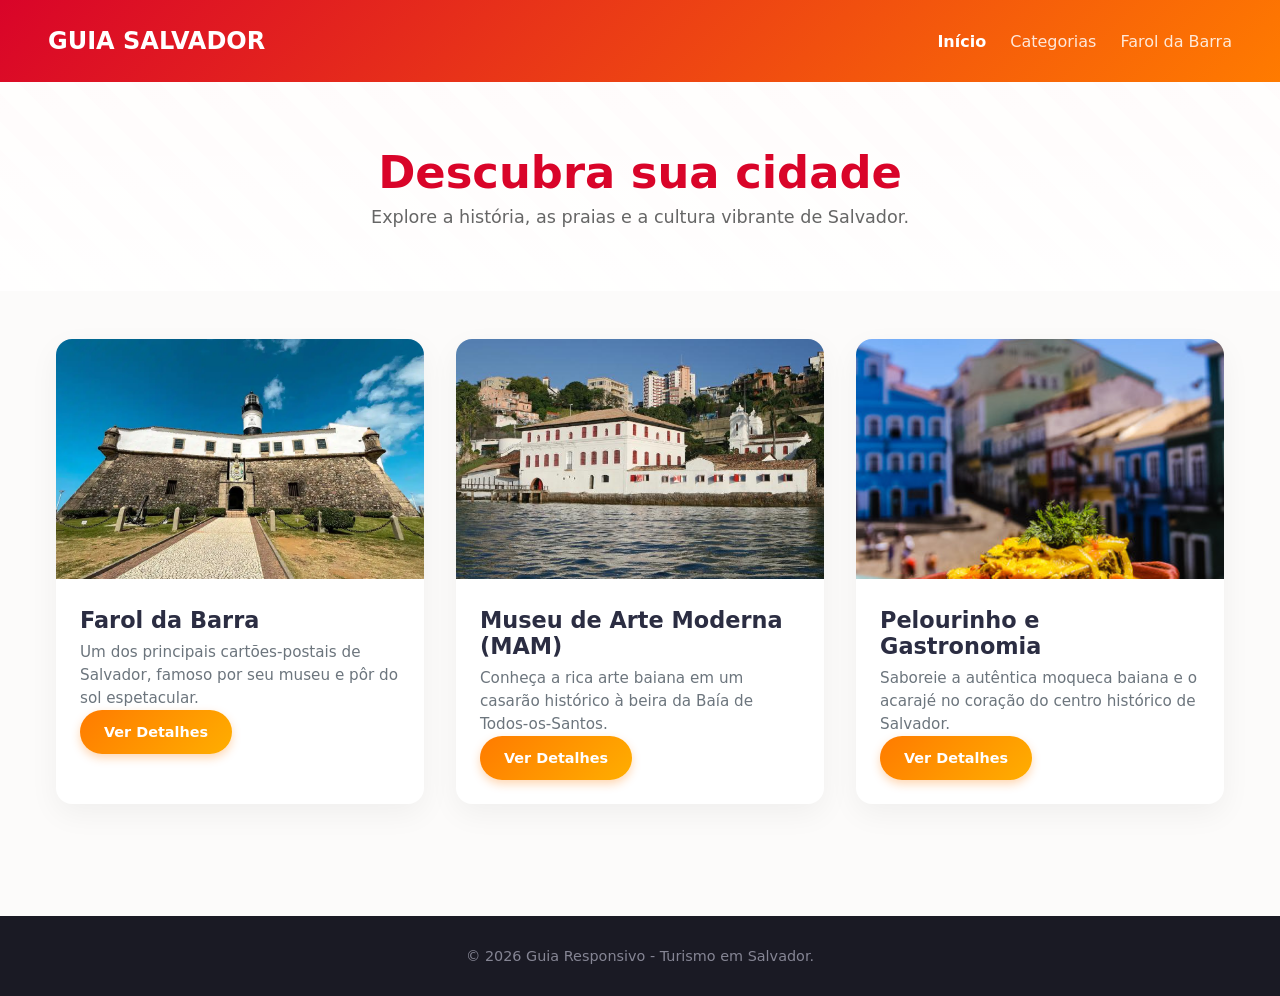
<file: index.html>
<!DOCTYPE html>
<html lang="pt-BR">
<head>
    <meta charset="UTF-8">
    <meta name="viewport" content="width=device-width, initial-scale=1.0">
    <title>Guia Salvador - Descubra sua cidade</title>
    <link rel="stylesheet" href="style.css">
</head>
<body>

    <!-- Cabeçalho Principal -->
    <header class="main-header">
        <div class="logo">Guia Salvador</div>
        <nav class="main-nav">
            <ul>
                <li><a href="index.html" class="active">Início</a></li>
                <li><a href="#categorias">Categorias</a></li>
                <li><a href="detalhes.html">Farol da Barra</a></li>
            </ul>
        </nav>
    </header>

    <!-- Banner Principal -->
    <section class="hero">
        <h1>Descubra sua cidade</h1>
        <p>Explore a história, as praias e a cultura vibrante de Salvador.</p>
    </section>

    <!-- Grade de Locais/Categorias -->
    <main class="container">
        <section class="grid-locais" id="categorias">
            
            <!-- Cartão 1: Farol da Barra -->
            <article class="card">
                <img src="imagens/parque.jpg" alt="Farol da Barra ao pôr do sol">
                <div class="card-content">
                    <h3>Farol da Barra</h3>
                    <p>Um dos principais cartões-postais de Salvador, famoso por seu museu e pôr do sol espetacular.</p>
                    <a href="detalhes.html" class="btn">Ver Detalhes</a>
                </div>
            </article>

            <!-- Cartão 2: MAM -->
            <article class="card">
                <img src="imagens/museu.jpg" alt="Museu de Arte Moderna da Bahia">
                <div class="card-content">
                    <h3>Museu de Arte Moderna (MAM)</h3>
                    <p>Conheça a rica arte baiana em um casarão histórico à beira da Baía de Todos-os-Santos.</p>
                    <a href="#categorias" class="btn">Ver Detalhes</a>
                </div>
            </article>

            <!-- Cartão 3: Pelourinho -->
            <article class="card">
                <img src="imagens/restaurante.jpg" alt="Gastronomia no Pelourinho">
                <div class="card-content">
                    <h3>Pelourinho e Gastronomia</h3>
                    <p>Saboreie a autêntica moqueca baiana e o acarajé no coração do centro histórico de Salvador.</p>
                    <a href="#categorias" class="btn">Ver Detalhes</a>
                </div>
            </article>

        </section>
    </main>

    <!-- Rodapé -->
    <footer class="main-footer">
        <p>&copy; 2026 Guia Responsivo - Turismo em Salvador.</p>
    </footer>

</body>
</html>
</file>
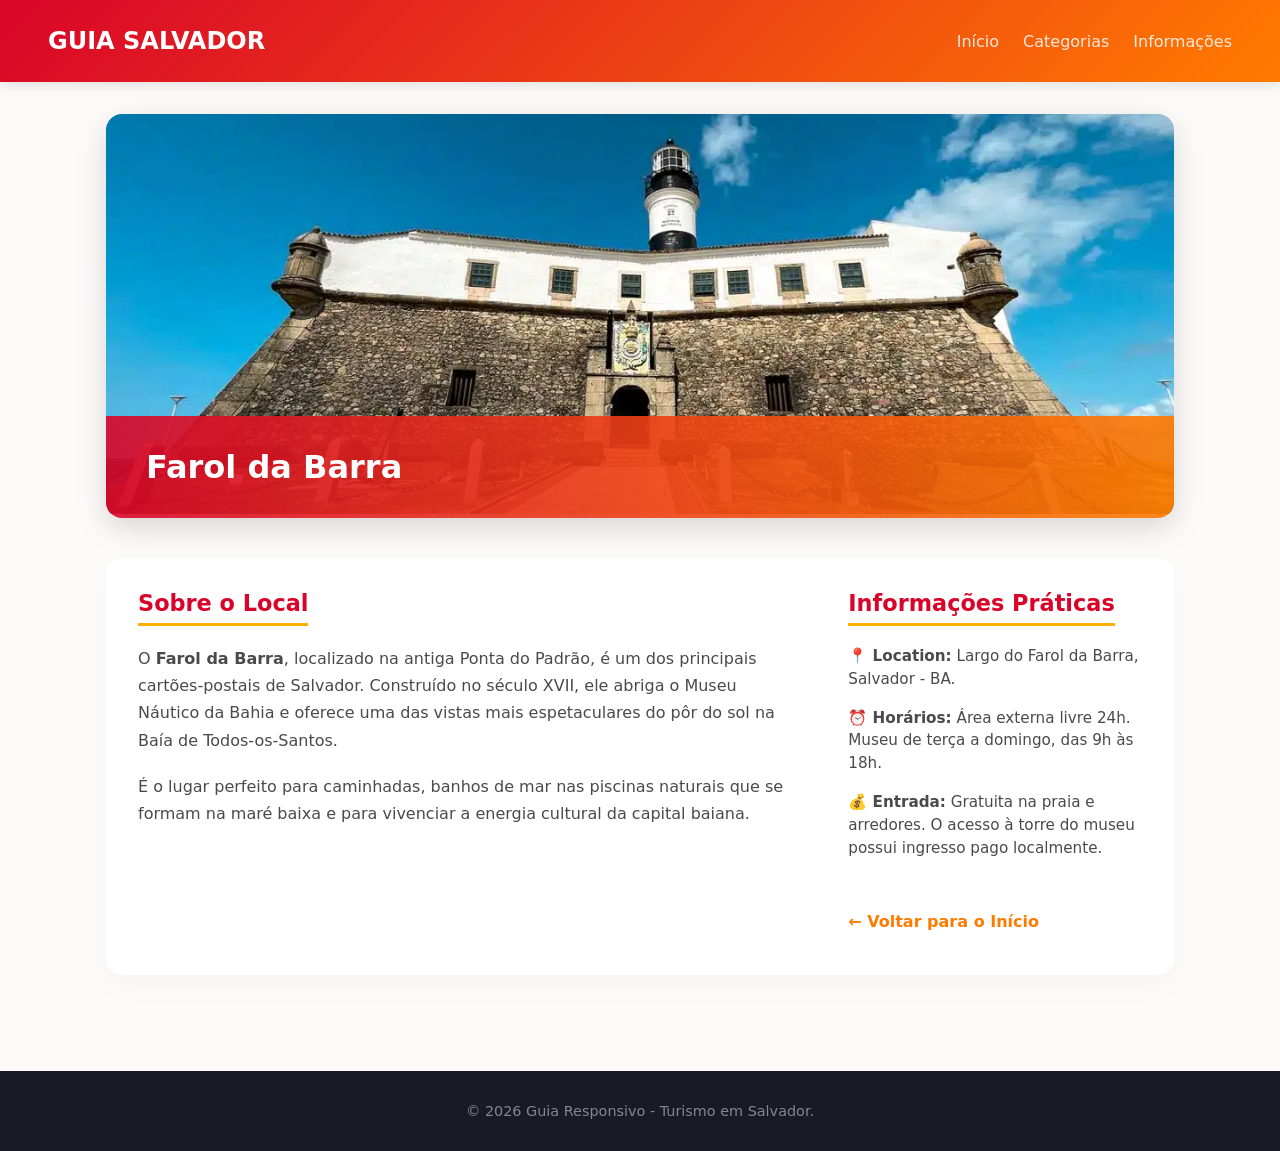
<file: detalhes.html>
<!DOCTYPE html>
<html lang="pt-BR">
<head>
    <meta charset="UTF-8">
    <meta name="viewport" content="width=device-width, initial-scale=1.0">
    <title>Farol da Barra - Detalhes</title>
    <link rel="stylesheet" href="style.css">
</head>
<body>

    <header class="main-header">
        <div class="logo">Guia Salvador</div>
        <nav class="main-nav">
            <ul>
                <li><a href="index.html">Início</a></li>
                <li><a href="index.html#categorias">Categorias</a></li>
                <li><a href="#informacoes">Informações</a></li>
            </ul>
        </nav>
    </header>

    <main class="detalhes-container">
        <section class="detalhes-hero">
            <img src="imagens/parque.jpg" alt="Farol da Barra ao pôr do sol">
            <div class="hero-titulo">
                <h2>Farol da Barra</h2>
            </div>
        </section>

        <section class="detalhes-conteudo">
            <article class="sobre-local">
                <h3>Sobre o Local</h3>
                <p>O <strong>Farol da Barra</strong>, localizado na antiga Ponta do Padrão, é um dos principais cartões-postais de Salvador. Construído no século XVII, ele abriga o Museu Náutico da Bahia e oferece uma das vistas mais espetaculares do pôr do sol na Baía de Todos-os-Santos.</p>
                <p>É o lugar perfeito para caminhadas, banhos de mar nas piscinas naturais que se formam na maré baixa e para vivenciar a energia cultural da capital baiana.</p>
            </article>

            <aside class="informacoes-uteis" id="informacoes">
                <h3>Informações Práticas</h3>
                <ul>
                    <li><strong>📍 Location:</strong> Largo do Farol da Barra, Salvador - BA.</li>
                    <li><strong>⏰ Horários:</strong> Área externa livre 24h. Museu de terça a domingo, das 9h às 18h.</li>
                    <li><strong>💰 Entrada:</strong> Gratuita na praia e arredores. O acesso à torre do museu possui ingresso pago localmente.</li>
                </ul>
                <a href="index.html" class="btn-voltar">&larr; Voltar para o Início</a>
            </aside>
        </section>
    </main>

    <footer class="main-footer">
        <p>&copy; 2026 Guia Responsivo - Turismo em Salvador.</p>
    </footer>

</body>
</html>
</file>
<file: style.css>
/* ==========================================================================
   RESET, ACESSIBILIDADE E REGRAS UNIVERSAIS (Mídia e Usuário)
   ========================================================================== */
* {
    margin: 0;
    padding: 0;
    box-sizing: border-box;
    font-family: 'Poppins', 'Segoe UI', system-ui, sans-serif;
}

/* Foco visível universal para navegação por teclado (Acessibilidade) */
*:focus-visible {
    outline: 3px solid #ff7b00;
    outline-offset: 3px;
}

body {
    background-color: #fcfbfa;
    color: #2b2d42;
    overflow-x: hidden; /* Evita qualquer rolagem horizontal acidental */
}

/* Regra Universal de Mídia (Não estoura e mantém proporção) */
img {
    max-width: 100%;
    height: auto;
    object-fit: cover;
}

/* ==========================================================================
   ELEMENTOS GERAIS E BOTÕES (Área de Toque Mínima de 44px)
   ========================================================================== */
.btn {
    display: inline-flex;
    align-items: center;
    justify-content: center;
    background: linear-gradient(135deg, #ff7b00, #ffae00);
    color: white;
    min-height: 44px; /* Área de toque digna em conformidade com o WCAG */
    padding: 0.6rem 1.5rem;
    text-decoration: none;
    border-radius: 50px;
    font-weight: 600;
    font-size: 0.9rem;
    box-shadow: 0 4px 10px rgba(255, 123, 0, 0.3);
    transition: all 0.3s ease;
}

.btn:hover {
    transform: translateY(-2px);
    box-shadow: 0 6px 15px rgba(255, 123, 0, 0.4);
}

/* ==========================================================================
   CABEÇALHO (Links com área de toque mínima)
   ========================================================================== */
.main-header {
    background: linear-gradient(135deg, #d90429, #ff7b00);
    color: white;
    padding: 1.2rem;
    display: flex;
    flex-direction: column;
    align-items: center;
    gap: 1rem;
    box-shadow: 0 4px 12px rgba(0, 0, 0, 0.1);
}

.logo {
    font-size: 1.5rem;
    font-weight: 800;
    text-transform: uppercase;
}

.main-nav ul {
    list-style: none;
    display: flex;
    gap: 1.5rem;
}

.main-nav a {
    color: rgba(255, 255, 255, 0.85);
    text-decoration: none;
    font-weight: 500;
    font-size: 1rem;
    display: inline-flex;
    align-items: center;
    min-height: 44px; /* Área de toque digna para o menu */
    transition: color 0.2s ease;
}

.main-nav a:hover, .main-nav a.active {
    color: #fff;
    font-weight: 700;
}

/* ==========================================================================
   HERO BANNER & TIPOGRAFIA FLUIDA (Clamp nos Títulos)
   ========================================================================== */
.hero {
    text-align: center;
    padding: 4rem 1rem;
    background: linear-gradient(rgba(255,255,255,0.8), rgba(255,255,255,0.95)), 
                repeating-linear-gradient(45deg, #ffeeee 0px, #ffeeee 20px, #fffbf5 20px, #fffbf5 40px);
}

/* Tipografia Fluida calculada para os extremos de 360px e 1280px */
.hero h1 {
    font-size: clamp(1.8rem, 1.35rem + 2vw, 2.8rem);
    color: #d90429;
    margin-bottom: 0.5rem;
    font-weight: 800;
}

.hero p {
    font-size: 1.1rem;
    color: #666;
}

/* ==========================================================================
   GRADE DE CARTÕES (INDEX)
   ========================================================================== */
.container {
    padding: 3rem 1rem;
    max-width: 1200px;
    margin: 0 auto;
}

.grid-locais {
    display: flex;
    flex-direction: column;
    gap: 2rem;
}

.card {
    background: white;
    border-radius: 16px;
    overflow: hidden;
    box-shadow: 0 10px 30px rgba(0, 0, 0, 0.05);
    transition: transform 0.3s ease, box-shadow 0.3s ease;
}

.card:hover {
    transform: translateY(-5px);
    box-shadow: 0 15px 35px rgba(217, 4, 41, 0.1);
}

.card img {
    width: 100%;
    height: 240px;
}

.card-content {
    padding: 1.5rem;
}

.card-content h3 {
    font-size: clamp(1.15rem, 1.05rem + 0.5vw, 1.4rem);
    margin-bottom: 0.5rem;
    color: #2b2d42;
}

.card-content p {
    color: #6c757d;
    font-size: 0.95rem;
    line-height: 1.5;
}

/* ==========================================================================
   PÁGINA DE DETALHES & FLUIDEZ
   ========================================================================== */
.detalhes-container {
    max-width: 1100px;
    margin: 0 auto;
    padding: 2rem 1rem;
}

.detalhes-hero {
    position: relative;
    border-radius: 16px;
    overflow: hidden;
    margin-bottom: 2.5rem;
    box-shadow: 0 10px 30px rgba(0,0,0,0.15);
}

.detalhes-hero img {
    width: 100%;
    height: 400px;
}

.hero-titulo {
    background: linear-gradient(to right, #d90429, #ff7b00);
    color: white;
    padding: 1.2rem;
    text-align: center;
}

.hero-titulo h2 {
    font-size: clamp(1.4rem, 1.1rem + 1.3vw, 2rem);
    font-weight: 800;
}

.detalhes-conteudo {
    display: flex;
    flex-direction: column;
    gap: 2rem;
    background: white;
    padding: 2rem;
    border-radius: 16px;
    box-shadow: 0 10px 30px rgba(0,0,0,0.03);
}

.sobre-local h3, .informacoes-uteis h3 {
    color: #d90429;
    font-size: 1.4rem;
    margin-bottom: 1.2rem;
    border-bottom: 3px solid #ffae00;
    padding-bottom: 0.4rem;
    display: inline-block;
}

.sobre-local p {
    line-height: 1.7;
    color: #4a4a4a;
    margin-bottom: 1.2rem;
}

.informacoes-uteis ul {
    list-style: none;
}

.informacoes-uteis li {
    margin-bottom: 1rem;
    font-size: 0.95rem;
    color: #4a4a4a;
    line-height: 1.5;
}

.btn-voltar {
    display: inline-flex;
    align-items: center;
    min-height: 44px;
    margin-top: 1.5rem;
    color: #ff7b00;
    text-decoration: none;
    font-weight: 700;
    transition: color 0.2s;
}

.btn-voltar:hover {
    color: #d90429;
}

/* ==========================================================================
   RODAPÉ
   ========================================================================== */
.main-footer {
    text-align: center;
    padding: 2rem;
    background-color: #1a1a24;
    color: #858594;
    font-size: 0.9rem;
    margin-top: 4rem;
}

/* ==========================================================================
   🖥️ RESPONSIVIDADE (MEDIA QUERY FOR DESKTOP)
   ========================================================================== */
@media (min-width: 768px) {
    .main-header {
        flex-direction: row;
        justify-content: space-between;
        padding: 1.2rem 3rem;
    }

    .grid-locais {
        display: grid;
        grid-template-columns: repeat(3, 1fr);
        gap: 2rem;
    }

    .hero-titulo {
        position: absolute;
        bottom: 0;
        left: 0;
        right: 0;
        background: linear-gradient(to right, rgba(217, 4, 41, 0.9), rgba(255, 123, 0, 0.9));
        text-align: left;
        padding: 2rem 2.5rem;
    }

    .detalhes-conteudo {
        display: grid;
        grid-template-columns: 2.2fr 1fr;
        gap: 4rem;
    }
}
</file>
